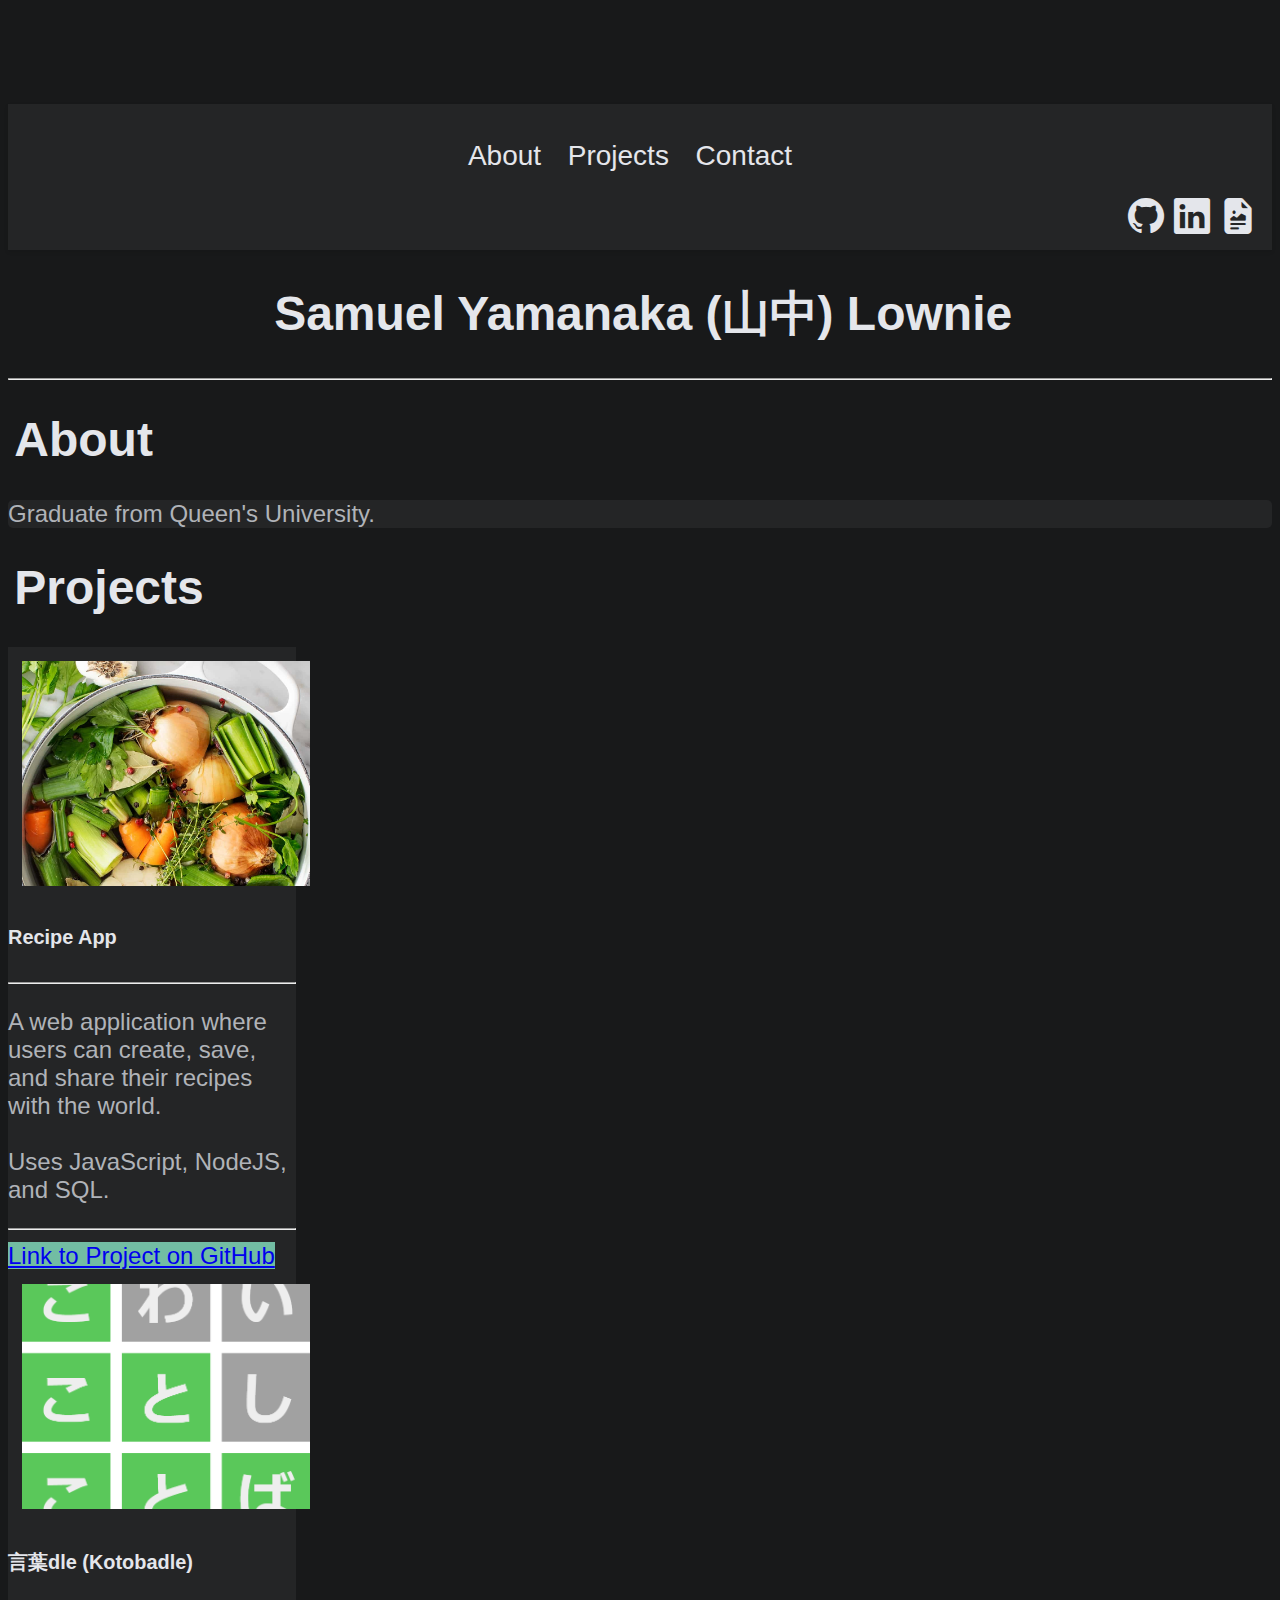
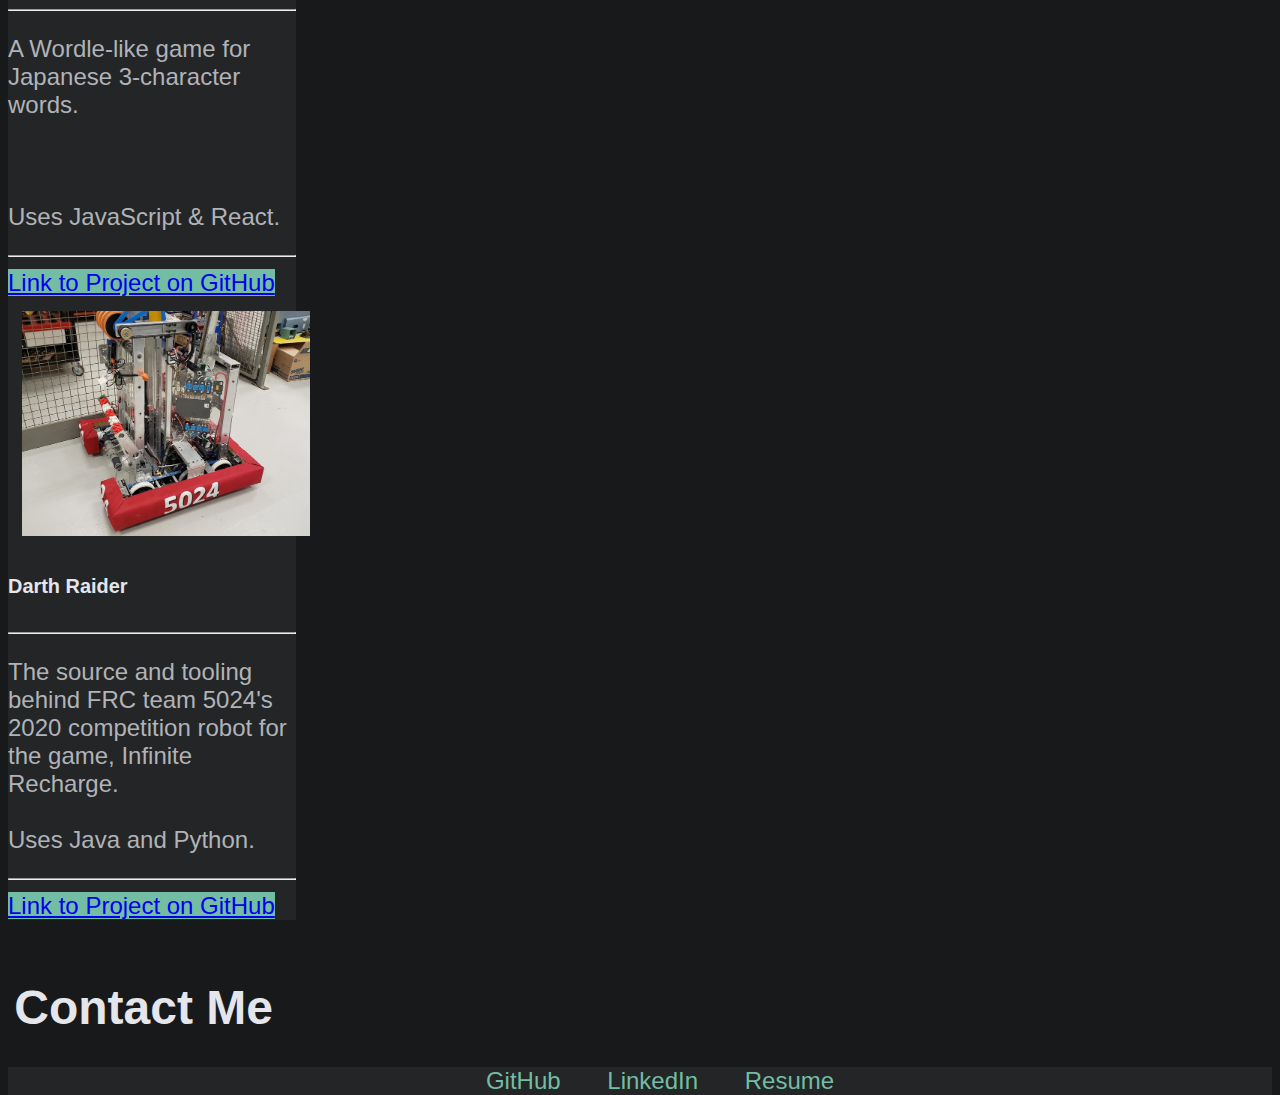
<file: index.html>
<!DOCTYPE html>
<html>
  <head>
    <title>Samuel Yamanaka Lownie</title>
    <meta charset="UTF-8" />
    <meta name="viewport" content="width=device-width, initial-scale=1.0" />
    <meta name="keywords" content="sam" />

    <link
      href="https://cdn.jsdelivr.net/npm/bootstrap@5.3.0/dist/css/bootstrap.min.css"
      rel="stylesheet"
      integrity="sha384-9ndCyUaIbzAi2FUVXJi0CjmCapSmO7SnpJef0486qhLnuZ2cdeRhO02iuK6FUUVM"
      crossorigin="anonymous"
    />
    <link
      rel="stylesheet"
      href="https://cdn.jsdelivr.net/npm/bootstrap-icons@1.10.5/font/bootstrap-icons.css"
    />
    <script
      src="https://cdn.jsdelivr.net/npm/bootstrap@5.3.0/dist/js/bootstrap.bundle.min.js"
      integrity="sha384-geWF76RCwLtnZ8qwWowPQNguL3RmwHVBC9FhGdlKrxdiJJigb/j/68SIy3Te4Bkz"
      crossorigin="anonymous"
    ></script>

    <link href="styles.css" rel="stylesheet" />
  </head>

  <body>
    <div class="all">
      <nav
        class="navbar fixed-top navbar-expand-lg"
        style="
          overflow: hidden;
          background-color: #242526;
          padding: 12px 16px;
          box-shadow: 0 2px 4px 0 rgba(0, 0, 0, 0.1);
        "
      >
        <div class="container">
          <div class="col-9">
            <div class="links">
              <ul class="navbar-nav me-auto mb-2 mb-lg-0">
                <li>
                  <a href="#about">About</a>
                </li>
                <li>
                  <a href="#projects">Projects</a>
                </li>
                <li>
                  <a href="#contact">Contact</a>
                </li>
              </ul>
            </div>
          </div>

          <div class="col-3">
            <div class="social">
              <a href="https://github.com/slownie" target="_blank"
                ><i
                  class="bi-github"
                  style="height: 100%; color: #e4e6eb; border: 10% solid black"
                ></i
              ></a>
              <a
                href="https://www.linkedin.com/in/samuel-lownie-ab125216a/"
                target="_blank"
                ><i
                  class="bi-linkedin"
                  style="height: 100%; color: #e4e6eb; border: 10% solid black"
                ></i
              ></a>
              <a href="https://slownie.github.io/Resume.pdf" target="_blank"
                ><i
                  class="bi-file-earmark-richtext-fill"
                  style="height: 100%; color: #e4e6eb; border: 10% solid black"
                ></i
              ></a>
            </div>
          </div>
        </div>
      </nav>

      <div class="container">
        <h1 style="text-align: center">Samuel Yamanaka (山中) Lownie</h1>
        <hr />
        <div style="border-radius: 25px">
          <h1>About</h1>
          <div class="about" id="about">
            <div class="container">
              <p>Graduate from Queen's University.</p>
            </div>
          </div>

          <h1>Projects</h1>
          <div class="projects" id="projects">
            <div class="container">
              <!--Description-->

              <!--Projects-->
              <div class="row">
                <div class="col">
                  <div class="card text-center" style="width: 18rem">
                    <img
                      src="./assets/vegetable-stock.jpg"
                      class="card-img-top"
                      alt="..."
                    />
                    <div class="card-body">
                      <h5 class="card-title">Recipe App</h5>
                      <hr />
                      <p class="card-text">
                        A web application where users can create, save, and
                        share their recipes with the world. <br /><br />Uses
                        JavaScript, NodeJS, and SQL.
                      </p>
                      <hr />
                      <a
                        href="https://github.com/slownie/recipe-app"
                        target="_blank"
                        rel="noopener noreferrer"
                        class="btn btn-success"
                        >Link to Project on GitHub</a
                      >
                    </div>
                  </div>
                </div>

                <div class="col">
                  <div class="card text-center" style="width: 18rem">
                    <img
                      src="./assets/kotobadle.png"
                      class="card-img-top"
                      alt="..."
                    />
                    <div class="card-body">
                      <h5 class="card-title">言葉dle (Kotobadle)</h5>
                      <hr />
                      <p class="card-text">
                        A Wordle-like game for Japanese 3-character words.

                        <br /><br /><br /><br />Uses JavaScript & React.
                      </p>
                      <hr />
                      <a
                        href="https://github.com/slownie/kotobadle"
                        target="_blank"
                        rel="noopener noreferrer"
                        class="btn btn-success"
                        >Link to Project on GitHub</a
                      >
                    </div>
                  </div>
                </div>

                <div class="col">
                  <div class="card text-center" style="width: 18rem">
                    <img
                      src="./assets/faWbMyTh.jpg"
                      class="card-img-top"
                      alt="..."
                    />
                    <div class="card-body">
                      <h5 class="card-title">Darth Raider</h5>
                      <hr />
                      <p class="card-text">
                        The source and tooling behind FRC team 5024's 2020
                        competition robot for the game, Infinite Recharge.
                        <br /><br />Uses Java and Python.
                      </p>
                      <hr />
                      <a
                        href="https://github.com/frc5024/InfiniteRecharge"
                        target="_blank"
                        rel="noopener noreferrer"
                        class="btn btn-success"
                        >Link to Project on GitHub</a
                      >
                    </div>
                  </div>
                </div>
              </div>
            </div>
            <br />
          </div>

          <h1>Contact Me</h1>
          <div class="contact" id="contact">
            <footer>
              <div class="container">
                <div class="row">
                  <ul>
                    <li>
                      <a href="https://github.com/slownie" target="_blank"
                        >GitHub</a
                      >
                    </li>
                    <li>
                      <a
                        href="https://www.linkedin.com/in/samuel-lownie-ab125216a/"
                        target="_blank"
                        >LinkedIn</a
                      >
                    </li>
                    <li>
                      <a
                        href="https://slownie.github.io/Resume.pdf"
                        target="_blank"
                        >Resume</a
                      >
                    </li>
                  </ul>
                </div>
              </div>
            </footer>
          </div>
        </div>
      </div>
    </div>
  </body>
</html>
</file>
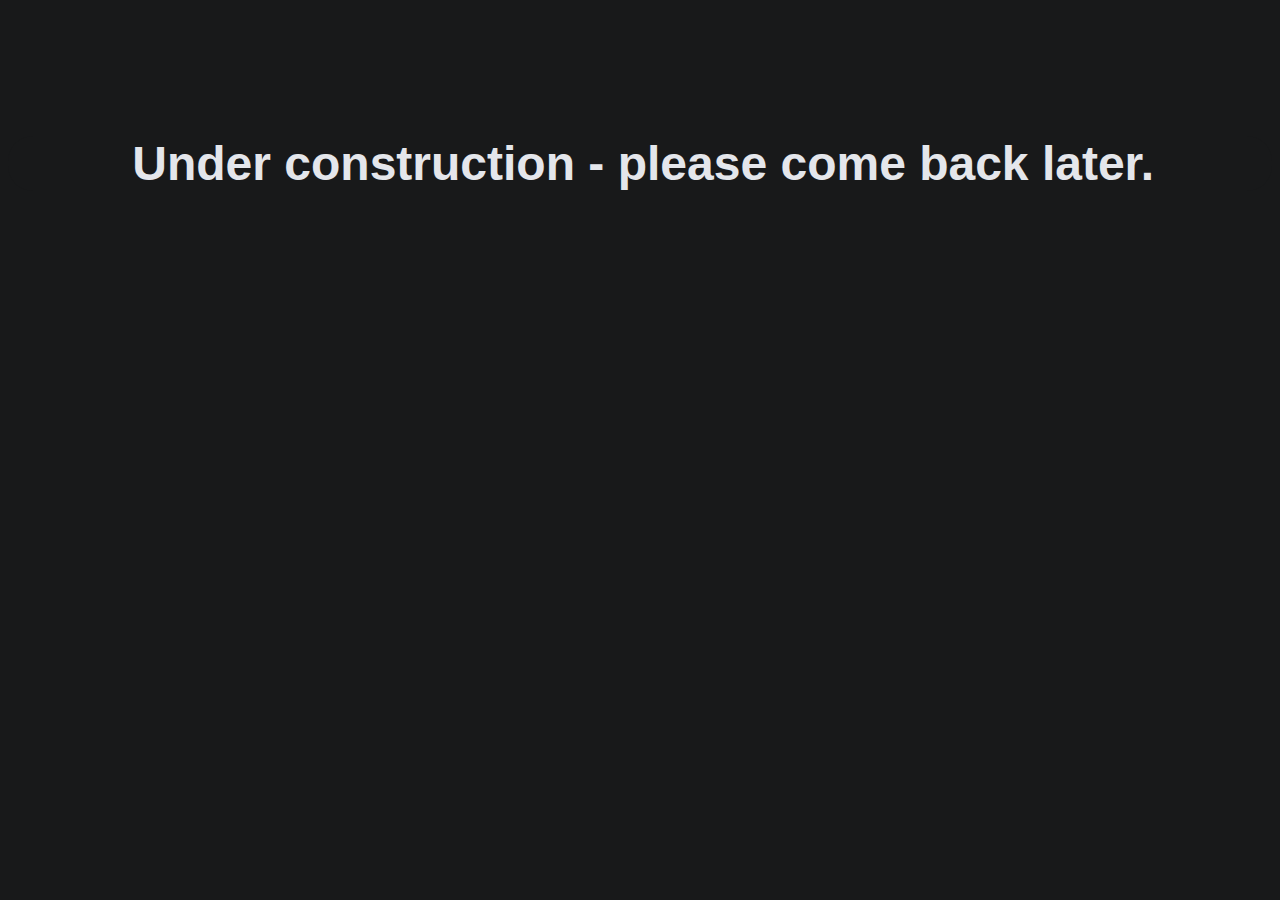
<file: japanese/default.html>
<!DOCTYPE html>
<html>
  <head>
    <title>Japanese</title>
    <meta charset="UTF-8">
    <meta name="viewport" content="width=device-width, initial-scale=1.0">
    <meta name="keywords" content="japanese">
   
    <link href="https://cdn.jsdelivr.net/npm/bootstrap@5.3.0/dist/css/bootstrap.min.css" rel="stylesheet" integrity="sha384-9ndCyUaIbzAi2FUVXJi0CjmCapSmO7SnpJef0486qhLnuZ2cdeRhO02iuK6FUUVM" crossorigin="anonymous">
    <link rel="stylesheet" href="https://cdn.jsdelivr.net/npm/bootstrap-icons@1.10.5/font/bootstrap-icons.css">
    <script src="https://cdn.jsdelivr.net/npm/bootstrap@5.3.0/dist/js/bootstrap.bundle.min.js" integrity="sha384-geWF76RCwLtnZ8qwWowPQNguL3RmwHVBC9FhGdlKrxdiJJigb/j/68SIy3Te4Bkz" crossorigin="anonymous"></script>
    
    <link href="../styles.css" rel="stylesheet">
  </head>

  <body>
    <div class="all">
        <div class="container">
            <h1 style="text-align:center">Under construction - please come back later.</h1>
        </div>
    </div>
  </body>
</html>
</file>
<file: styles.css>
body {
    font-family: 'Helvetica', 'Arial', sans-serif;
    font-size: 24px;
    color: #B0B3B8;
    background-color: #18191A;
    padding-top: 96px;
    padding-bottom: 24px;
}

h1 {
    color: #E4E6EB;
    margin-left: 0.5%;
}

h5 {
    color: #E4E6EB;
}


.links {
    color: #E4E6EB;
}

.links ul {
    padding:0;
    list-style:none;
    text-align: center;
}

.links li {
    display: inline-block;
    margin-right: 20px;
}

.links a {
    color: #E4E6EB;
    text-decoration: none;
    font-size: 28px;
}

.social {
    text-align: right;
    font-size: 36px;
}

/*https://colorhunt.co/palette/070f2b1b1a55535c919290c3*/

.all {
    border-radius: 25px;
    background-color: #18191A;
}

.about {
    /* background-color:red; */
    background-color: #242526;
    margin-bottom: 2%;
    border-radius: 5px;
}

.projects {
    /* background-color:aqua; */
    background-color: #18191A;
}

.btn {
    background-color: #72BDA3;
    border-style: hidden;
}

.contact {
    /* background-color: lime; */
    background-color: #242526;
    margin-bottom: -5%;
}

.contact ul {
    list-style:none;
    text-align: center;
    margin-top: 1%;
}

.contact li {
    padding-left: 20px;
    padding-right: 20px;
    display: inline-block;
    text-decoration: none;
}

.contact a {
    color:#72BDA3;
    text-decoration: none;
}

.card {
    background-color: #242526;
    color:#B0B3B8;
}

.card h5 {
    color: #E4E6EB;
}

.card-img-top {
    width: 100%;
    height: 25vh;
    padding-top: 5%;
    padding-left: 5%;
    padding-right: 5%;
    object-fit: cover;
}
</file>
